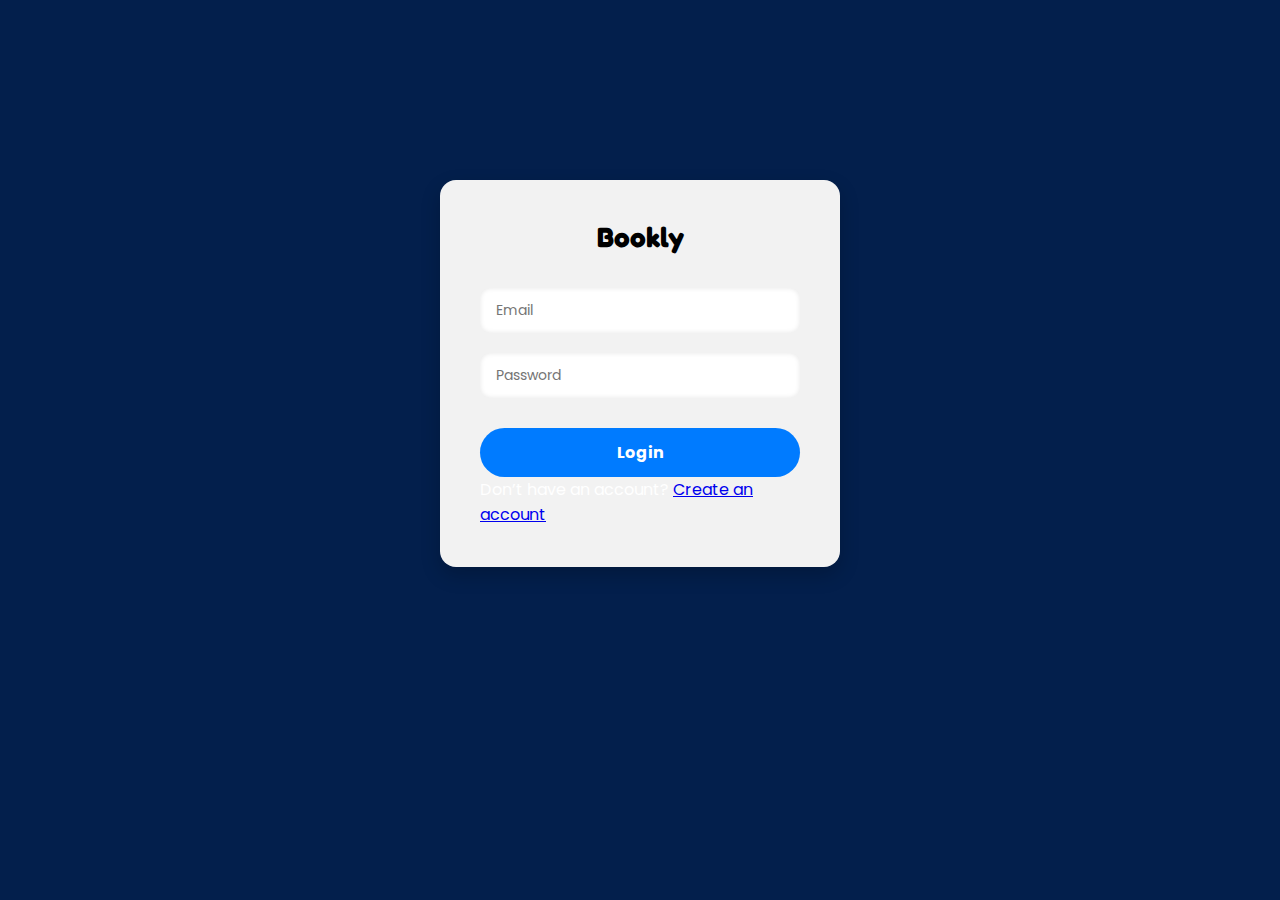
<file: index.html>
<!DOCTYPE html>
<html lang="en">
<head>
  <meta charset="UTF-8">
  <title>Guest Login</title>
  <link rel="stylesheet" href="style.css">
  <link href="https://fonts.googleapis.com/css2?family=Fredoka:wght@500&display=swap" rel="stylesheet">
  <link href="https://fonts.googleapis.com/css2?family=Poppins&display=swap" rel="stylesheet">
</head>
<body>

  <form id="loginForm" class="login-form">
    <h2>Bookly</h2>
    <input type="email" name="email" placeholder="Email" required>
    <input type="password" name="password" placeholder="Password" required>
    <button type="submit" class="submit-btn">Login</button>

    <p class="create-account">
      Don’t have an account?
      <a href="register.html">Create an account</a>
    </p>
  </form>

  <div id="message" style="text-align: center; margin-top: 10px;"></div>

  <script>
    document.getElementById("loginForm").addEventListener("submit", function(e) {
      e.preventDefault();

      const form = e.target;
      const formData = new FormData(form);

      fetch("login_user.php", {
        method: "POST",
        body: formData
      })
      .then(res => res.text())
      .then(response => {
        if (response.trim() === "success") {
          document.getElementById("message").innerHTML = "<p style='color:green;'>Login successful! Redirecting...</p>";
          setTimeout(() => {
            window.location.href = "homepage.php";
          }, 1500);
        } else {
          document.getElementById("message").innerHTML = "<p style='color:red;'>" + response + "</p>";
        }
      })
      .catch(error => {
        document.getElementById("message").innerHTML = "<p style='color:red;'>AJAX error: " + error + "</p>";
      });
    });

    if (response.trim() === "success") {
  document.getElementById("message").innerHTML = "<p style='color:green;'>Login successful! Redirecting...</p>";
  setTimeout(() => {
    window.location.href = "homepage.php";  // <--- This does the actual redirect
  }, 1500); // Wait 1.5s for user to see the message
}

  </script>

</body>
</html>
</file>
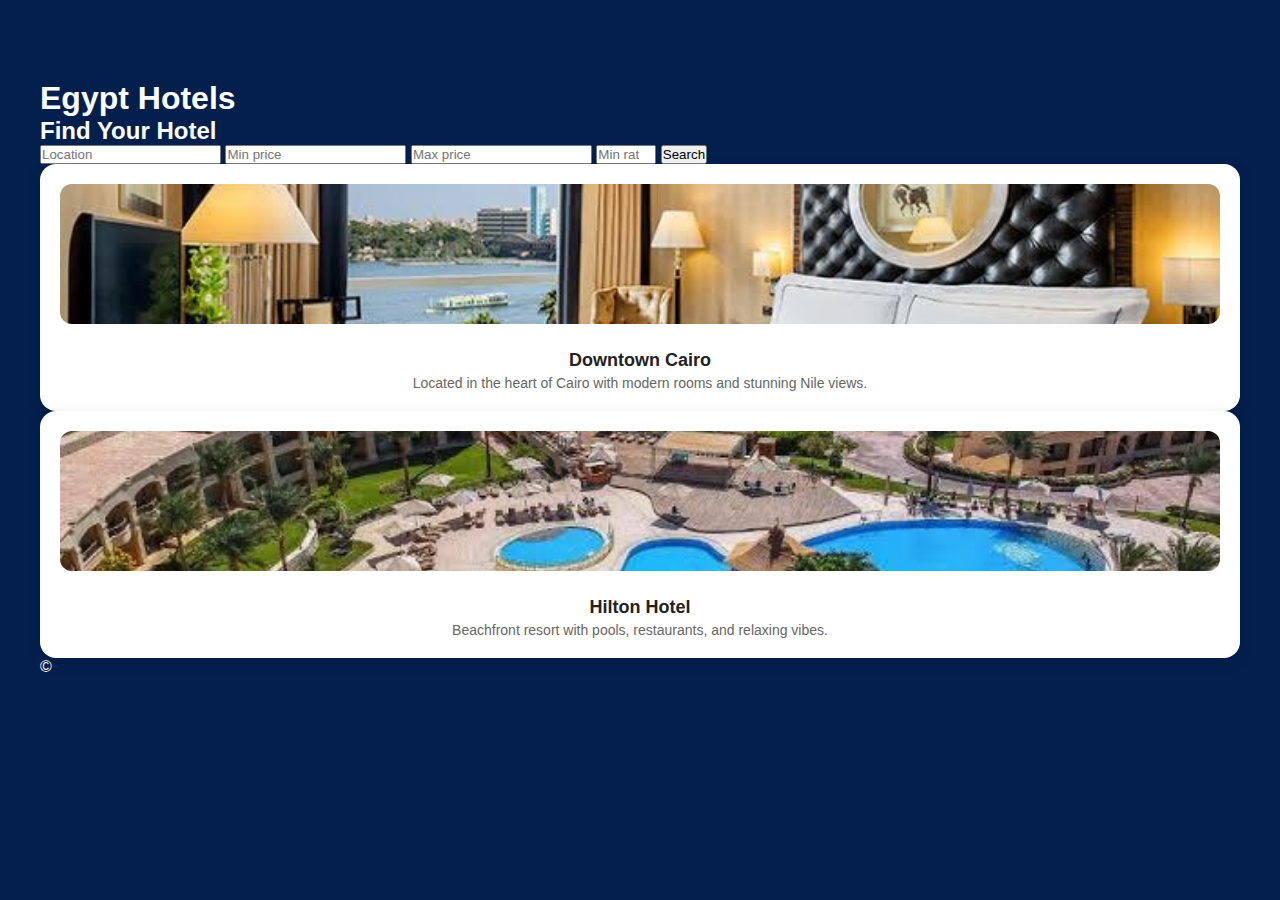
<file: homepage.html>
<!DOCTYPE html>
<html lang="en">
<head> 
  <meta charset="UTF-8">
  <meta name="viewport" content="width=device-width, initial-scale=1.0">
  <title>Egypt Hotels</title>
  <link rel="stylesheet" href="style.css">
</head>
<body>
  <header>
    <div class="logo"><h1>Egypt Hotels</h1></div>
  </header>

  <main>
    <section class="search">
      <h2>Find Your Hotel</h2>
      <form action="hotels.php" method="GET">
        <input type="text" name="location" placeholder="Location" required>
        <input type="number" name="min_price" placeholder="Min price">
        <input type="number" name="max_price" placeholder="Max price">
        <input type="number" name="min_rating" placeholder="Min rating" step="0.1" min="1" max="5">
        <button type="submit">Search</button>
      </form>
    </section>

    <section class="hotel-card">
      <img src="images/Cairo-luxury-hotel.jpg" alt="Hotel Example">
      <div class="hotel-card-content">
        <h2>Downtown Cairo</h2>
        <p>Located in the heart of Cairo with modern rooms and stunning Nile views.</p>
      </div>
    </section>

    <section class="hotel-card">
      <img src="images/Sharm-el-sheikh-resort.jpg" alt="Hotel Example">
      <div class="hotel-card-content">
        <h2>Hilton Hotel</h2>
        <p>Beachfront resort with pools, restaurants, and relaxing vibes.</p>
      </div>
    </section>
  </main>

  <footer>
    <p>&copy
</file>
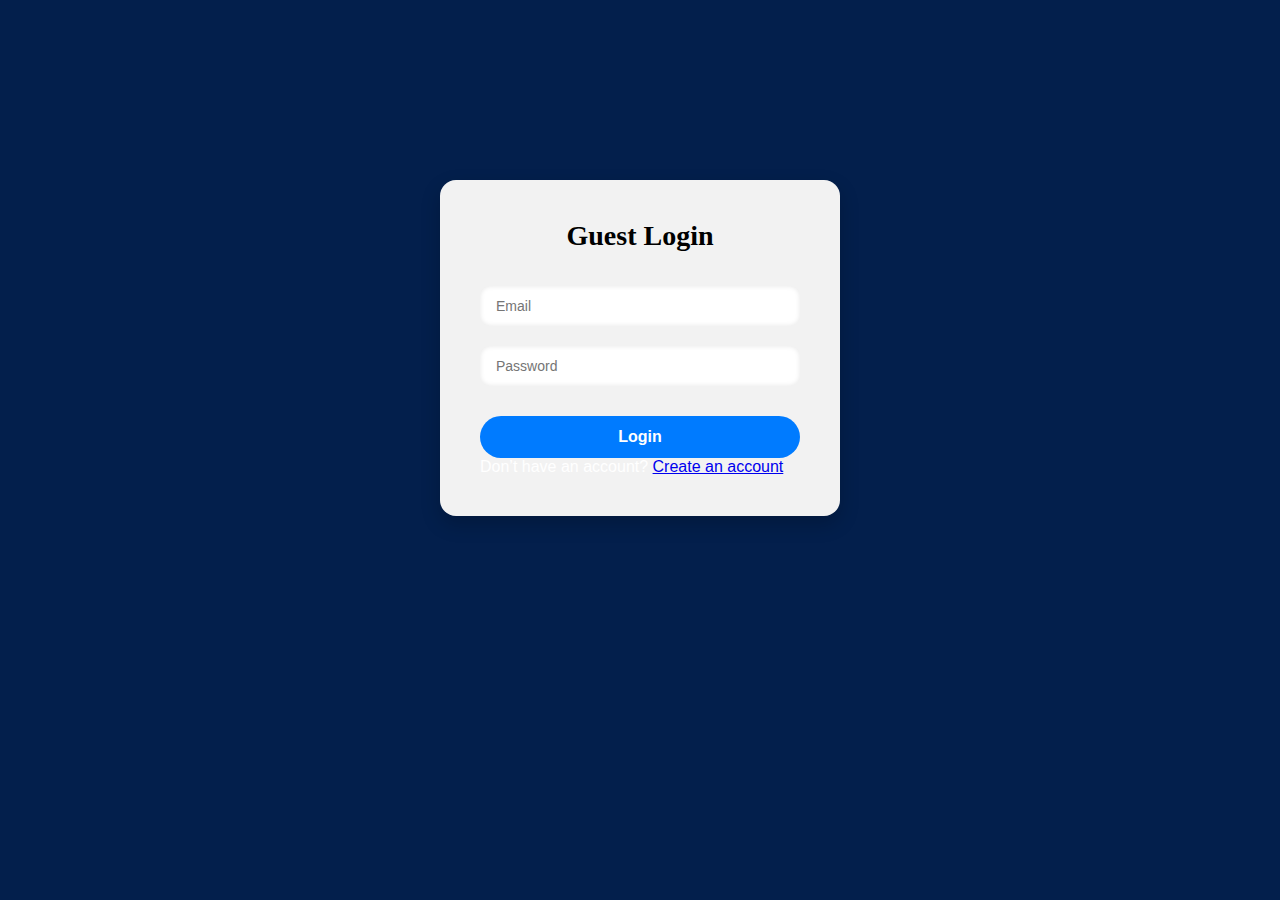
<file: login.html>
<!DOCTYPE html>
<html lang="en">
<head>
  <meta charset="UTF-8">
  <title>Guest Login</title>
  <link rel="stylesheet" href="style.css">
</head>
<body>

  <form class="login-form" action="guest_login.php" method="POST">
    <h2>Guest Login</h2>
    <input type="email" name="email" placeholder="Email" required>
    <input type="password" name="password" placeholder="Password" required>
    <button type="submit" class="submit-btn">Login</button>

    <p class="create-account">
      Don’t have an account?
      <a href="register.html">Create an account</a>
    </p>
  </form>

</body>
</html>
</file>
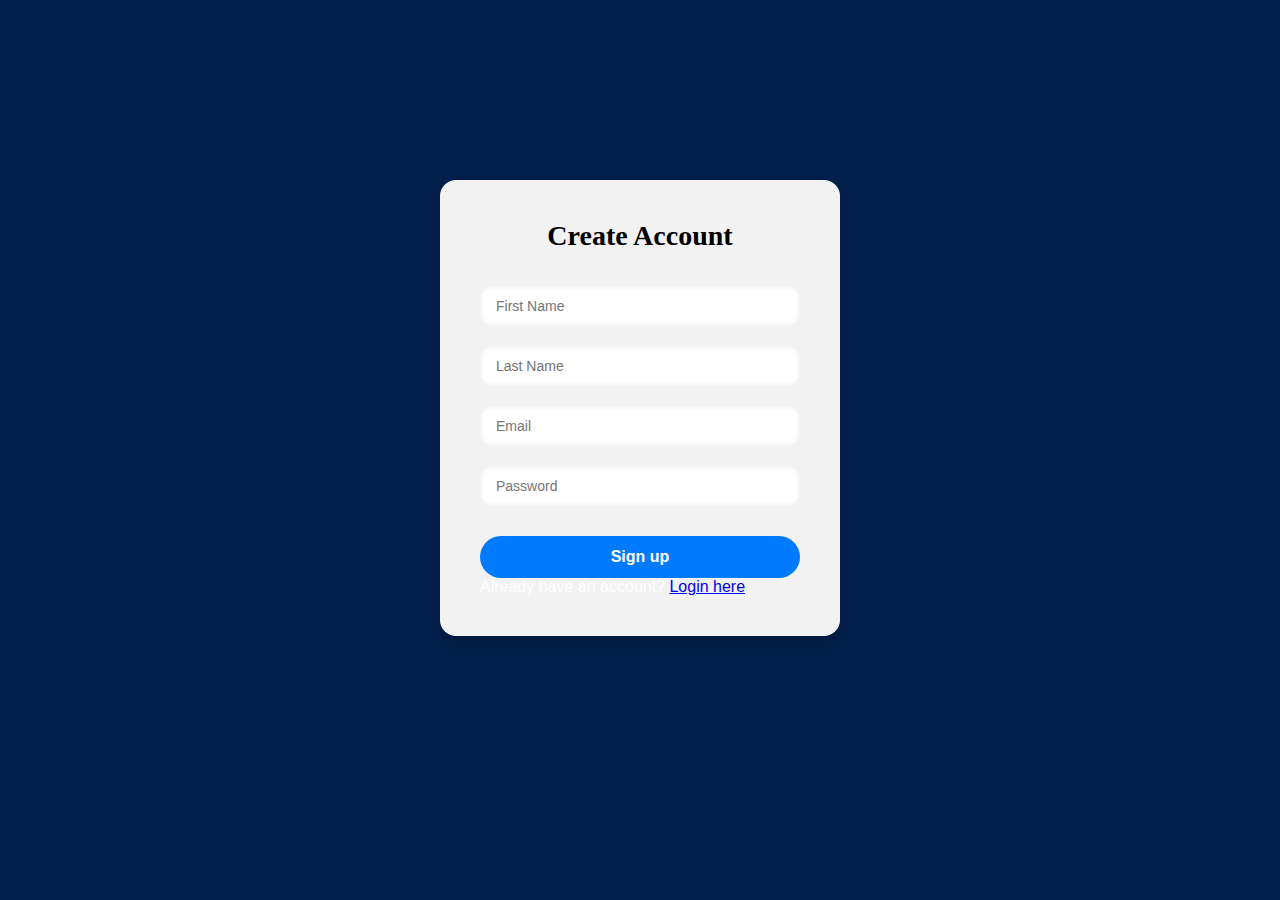
<file: register.html>
<!DOCTYPE html>
<html lang="en">
<head>
  <meta charset="UTF-8">
  <title>Register</title>
  <link rel="stylesheet" href="style.css">
</head>
<body>

  <form class="register-form" action="register_user.php" method="POST">
    <h2>Create Account</h2>

    <input type="text" name="first_name" placeholder="First Name" required>
    <input type="text" name="last_name"  placeholder="Last Name"  required>
    <input type="email" name="email"      placeholder="Email"      required>
    <input type="password" name="password" placeholder="Password"   required>

    <button type="submit" class="submit-btn">Sign up</button>

    <p class="create-account">
      Already have an account?
      <a href="login.html">Login here</a>
    </p>
  </form>

</body>
</html>
</file>
<file: style.css>
* {
    box-sizing: border-box;
    margin: 0;
    padding: 0;
    font-family: 'Poppins', sans-serif;
  }
  

  html, body {
    height: 100%;
    width: 100%;
    background-color: #031F4C;
    color: white;
    margin: 0;
    padding: 40px 20px;
    
  }
  
  
  .login-form,
  .register-form {
    background-color: #f2f2f2;
    padding: 40px;
    border-radius: 16px;
    box-shadow: 0 8px 20px rgba(0, 0, 0, 0.2);
    width: 400px;
    margin: auto;
    margin-top: 100px;
  }
  
  .login-form h2,
  .register-form h2 {
    font-family: 'Fredoka', cursive;
    text-align: center;
    margin-bottom: 24px;
    font-size: 28px;
    color: #000;
  }
  
  .login-form input,
  .register-form input {
    width: 100%;
    padding: 12px 16px;
    margin: 10px 0;
    border: none;
    border-radius: 10px;
    background-color: #fff;
    box-shadow: inset 0 0 5px rgba(0, 0, 0, 0.1);
    font-size: 14px;
  }
  
  .submit-btn {
    width: 100%;
    padding: 12px;
    margin-top: 20px;
    background-color: #007bff;
    color: #fff;
    font-size: 16px;
    font-weight: bold;
    border: none;
    border-radius: 25px;
    cursor: pointer;
    transition: background-color 0.3s ease;
  }
  
  .submit-btn:hover {
    background-color: #0056b3;
  }
  
  /* === Top Bar (Header) === */
  .top-bar {
    display: flex;
    justify-content: space-between;
    align-items: center;
    padding: 20px 40px;
    background-color: #031F4C;
    position: relative;
  }
  
  .hotel-heading {
    font-family: 'Fredoka', cursive;
    font-size: 36px;
    color: white;
    margin: 0;
    position: absolute;
    left: 50%;
    transform: translateX(-50%);
  }
  
  .btn-profile {
    background-color: #007BFF;
    color: white;
    padding: 10px 20px;
    text-decoration: none;
    border-radius: 8px;
    font-size: 14px;
    margin-left: auto;
  }
  

  .hotel-grid {
    display: grid;
    grid-template-columns: repeat(auto-fit, minmax(250px, 1fr));
    gap: 30px;
    padding: 40px;
    max-width: 1200px;
    margin: 0 auto;
  }
  
 
  .hotel-card {
    background-color: white;
    border-radius: 16px;
    box-shadow: 0 4px 16px rgba(0, 0, 0, 0.1);
    text-align: center;
    padding: 20px;
    transition: transform 0.3s ease;
    color: black;
  }
  
  .hotel-card img {
    width: 100%;
    height: 140px;
    border-radius: 12px;
    object-fit: cover;
    margin-bottom: 12px;
  }
  
  .hotel-card h2 {
    font-size: 18px;
    margin: 10px 0 4px;
    color: #222;
  }
  
  .hotel-card p {
    font-size: 14px;
    color: #666;
    margin: 0;
  }
  
  .hotel-card a {
    text-decoration: none;
    color: inherit;
  }
  
  .hotel-card:hover {
    transform: translateY(-5px);
  }
  

  .box {
    background: #f2f2f2;
    padding: 40px;
    border-radius: 16px;
    width: 400px;
    margin: 40px auto;
    box-shadow: 0 8px 20px rgba(0, 0, 0, 0.2);
    color: black;
  }
  
  .box h2 {
    text-align: center;
    font-family: 'Fredoka', cursive;
    font-size: 24px;
    margin-bottom: 20px;
  }
  
  .box label {
    display: block;
    font-weight: bold;
    margin-top: 20px;
  }
  
  .box input[type="text"],
  .box input[type="email"],
  .box textarea {
    width: 100%;
    padding: 12px 16px;
    margin-top: 8px;
    border: none;
    border-radius: 10px;
    background-color: #fff;
    box-shadow: inset 0 0 5px rgba(0, 0, 0, 0.1);
    font-size: 14px;
  }
  
  .box textarea {
    resize: none;
    height: 80px;
  }
  
  .box button {
    background-color: #007BFF;
    color: white;
    border: none;
    border-radius: 25px;
    padding: 12px 20px;
    font-size: 16px;
    font-weight: bold;
    margin-top: 20px;
    cursor: pointer;
    transition: background-color 0.3s ease;
  }
  
  .box button:hover {
    background-color: #0056b3;
  }

  a[href="homepage.php"] {
    background-color: #6c757d;
  }
  
  a[href="logout.php"] {
    background-color: #dc3545;
  }
  
  a[href="homepage.php"],
  a[href="logout.php"] {
    display: inline-block;
    margin: 10px;
    padding: 10px 15px;
    text-decoration: none;
    border-radius: 5px;
    color: white;
  }
  
 
  .star-rating {
    direction: rtl;
    display: inline-flex;
    gap: 5px;
    margin-top: 10px;
  }
  
  .star-rating input[type="radio"] {
    display: none;
  }
  
  .star-rating label {
    font-size: 20px;
    color: lightgray;
    cursor: pointer;
  }
  
  .star-rating input[type="radio"]:checked ~ label {
    color: gold;
  }
  
  .form-section {
    margin-top: 30px;
  }
  
  .form-section label {
    font-weight: bold;
    display: block;
    margin-top: 15px;
    margin-bottom: 5px;
  }
  
  .form-section select,
  .form-section input[type="date"] {
    width: 100%;
    padding: 10px 12px;
    border: 1px solid #ccc;
    border-radius: 8px;
  }
  
  .form-section .price-box,
  .form-section .total-box,
  .price-box,
  .total-box {
    margin-top: 10px;
    font-weight: bold;
  }
  
  
  .form-section button:hover {
    background-color: #0056b3;
  }
  

  .reviews {
    margin-top: 50px;
  }
  
  .reviews h2 {
    font-family: 'Fredoka', cursive;
    font-size: 24px;
    color: #031F4C;
    margin-bottom: 20px;
  }
  
  .review-item {
    background-color: #f2f2f2;
    border-radius: 12px;
    padding: 15px 20px;
    margin-bottom: 15px;
    color: black;
  }
  
  .review-item strong {
    color: #000;
  }
  
  .review-item small {
    color: #555;
  }
  
  .average-rating {
    margin-top: 20px;
    font-size: 18px;
    color: #007BFF;
  }
  
  /* === Image Slider === */
  .image-slider {
    position: relative;
    display: flex;
    align-items: center;
    justify-content: center;
    margin: 30px 0;
  }
  
  .image-slider img {
    width: 90%;
    max-width: 600px;
    height: 300px;
    object-fit: cover;
    border-radius: 12px;
    box-shadow: 0 4px 10px rgba(0,0,0,0.1);
  }
  
  .slider-btn {
    position: absolute;
    background-color: rgba(0,0,0,0.4);
    color: white;
    font-size: 24px;
    border: none;
    padding: 10px 15px;
    border-radius: 50%;
    cursor: pointer;
    top: 50%;
    transform: translateY(-50%);
  }
  
  .slider-btn:hover {
    background-color: rgba(0,0,0,0.6);
  }
  
  .slider-btn:first-of-type { left: 10px; }
  .slider-btn:last-of-type { right: 10px; }
  
  .booklet-title {
    font-family: 'Fredoka', cursive;
    font-size: 42px;
    color: white;
    text-align: center;
    margin-bottom: 30px;
  }
  
.payment-box {
    background-color: #ffffff;
    padding: 40px;
    border-radius: 16px;
    box-shadow: 0 8px 24px rgba(0, 0, 0, 0.2);
    width: 100%;
    max-width: 400px;
    text-align: center;
  }
  
  .payment-box h2 {
    margin-bottom: 24px;
    font-family: 'Fredoka', sans-serif;
    font-size: 24px;
    color: #031F4C;
  }
  
  .payment-box label {
    display: block;
    text-align: left;
    font-weight: 600;
    margin-bottom: 5px;
    margin-top: 16px;
    color: #031F4C;
  }
  
  .payment-box input {
    width: 100%;
    padding: 10px 14px;
    margin-bottom: 10px;
    border: 1px solid #ccc;
    border-radius: 8px;
    font-size: 14px;
    font-family: 'Poppins', sans-serif;
    outline: none;
    transition: border-color 0.2s;
  }
  
  .payment-box input:focus {
    border-color: #007BFF;
  }
  
.form-section button,
.payment-box button {
  margin-top: 20px;
  width: 100%;
  padding: 12px 20px;
  background-color: #007BFF;
  color: white;
  font-weight: bold;
  font-size: 16px;
  border: none;
  border-radius: 25px;
  cursor: pointer;
  transition: background-color 0.3s ease;
}

  .payment-box button:hover {
    background-color: #0056b3;
  }


  .payment-page {
    display: flex;
    justify-content: center;
    align-items: center;
    height: 100vh;
    padding: 0;
  }

.success-page {
    background-color: #031F4C;
    display: flex;
    justify-content: center;
    align-items: center;
    height: 100vh;
    margin: 0;
    font-family: 'Poppins', sans-serif;
  }
  
  .success-card {
    background-color: #ffffff;
    padding: 40px;
    border-radius: 20px;
    text-align: center;
    box-shadow: 0 8px 24px rgba(0,0,0,0.2);
    max-width: 500px;
  }
  
  .success-card .check-icon {
    font-size: 48px;
    color: #28a745;
    margin-bottom: 15px;
  }
  
  .success-card h2 {
    font-family: "Fredoka", sans-serif;
    font-size: 28px;
    margin-bottom: 10px;
    color: #28a745;
  }
  
  .success-card p {
    font-size: 16px;
    color: #333;
    margin-bottom: 25px;
  }
  
  .success-card a {
    display: inline-block;
    padding: 12px 24px;
    background-color: #007BFF;
    color: white;
    text-decoration: none;
    border-radius: 25px;
    font-weight: bold;
    transition: background-color 0.3s ease;
  }
  
  .success-card a:hover {
    background-color: #0056b3;
  }
</file>
